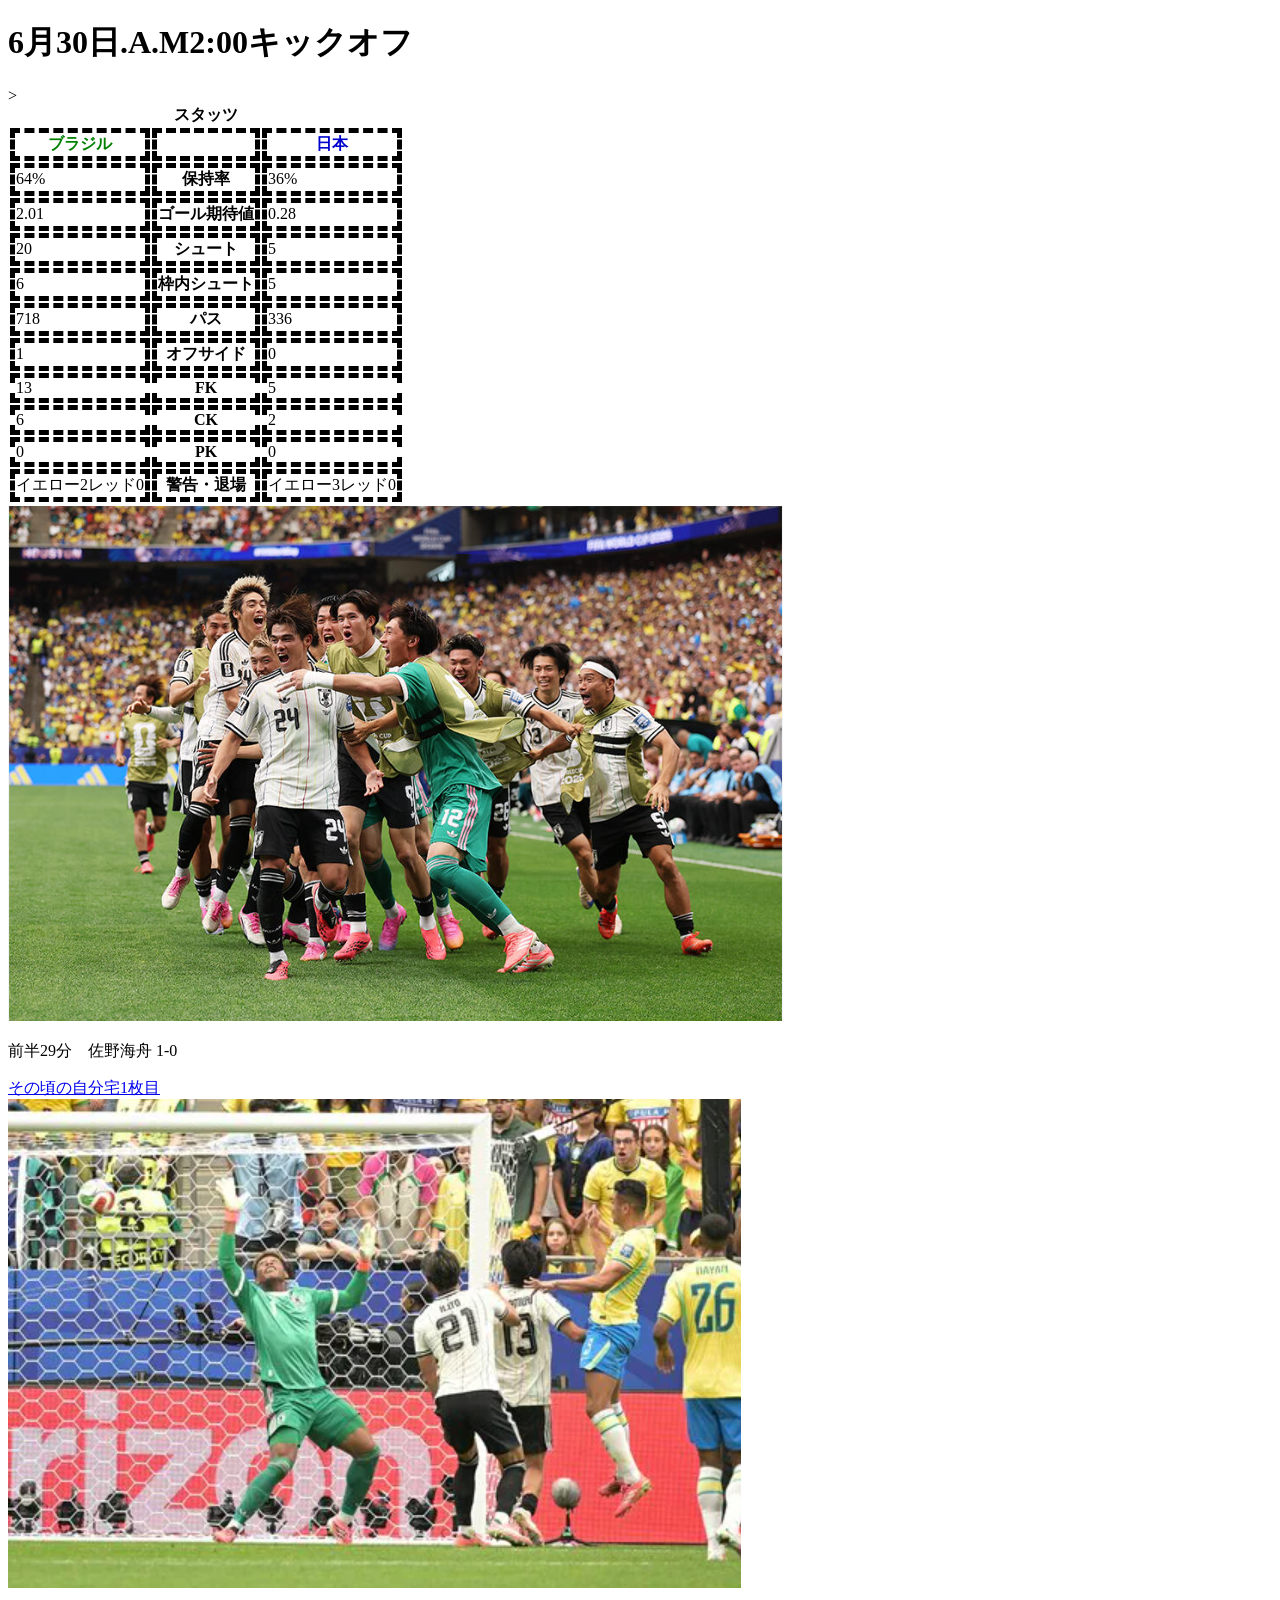
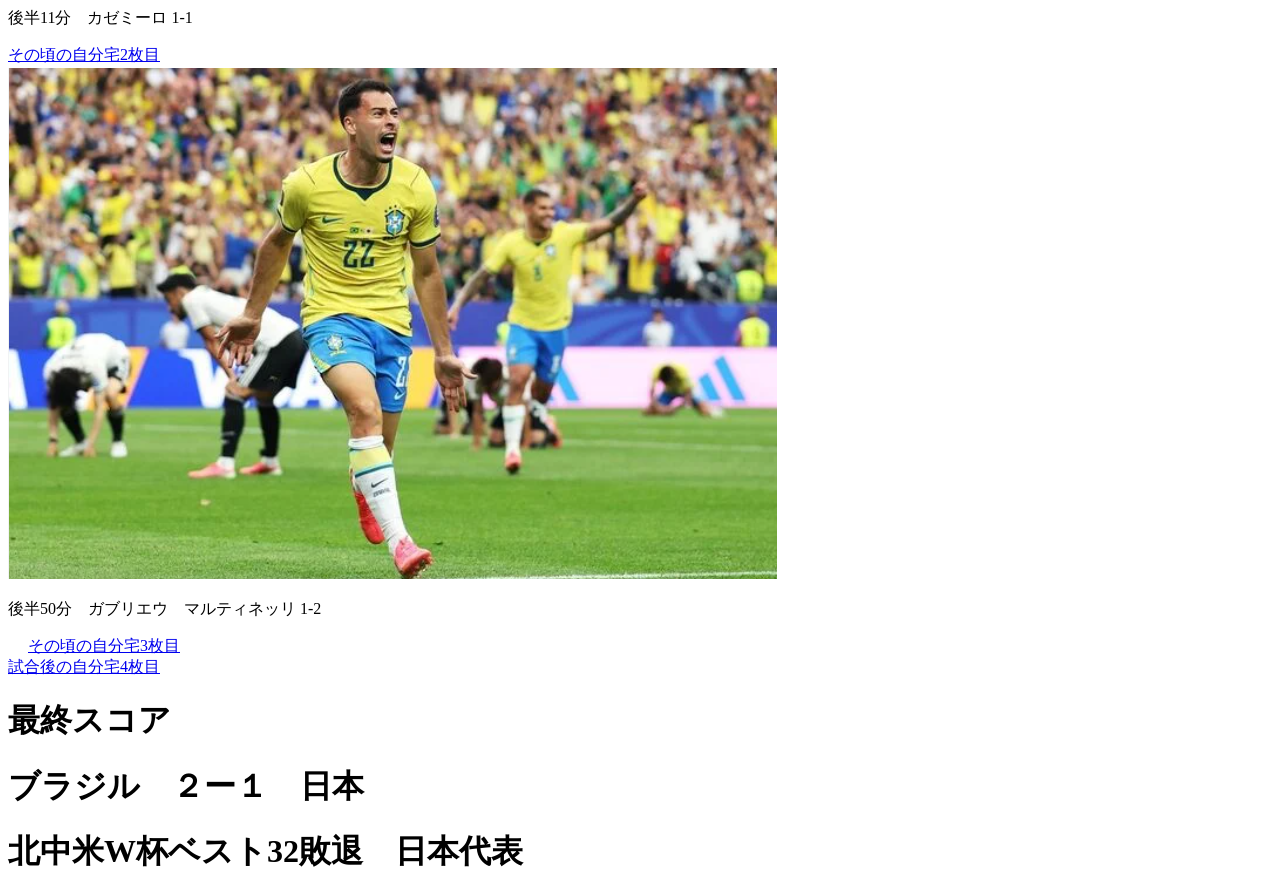
<file: index.html>
<!DOCTYPE html>
<html lang="ja">
<link rel="stylesheet"href="mystyle.css">
<head>
<title>サッカーW杯日本VSブラジル戦を振り返る</title>
</head>
<body>
<h1>6月30日.A.M2:00キックオフ</h1>
<table>
<caption>
<strong>スタッツ</strong>
</caption>
<thead>
<tr><th class="important">ブラジル</th><th>　　　</th><th class="importantt">日本</th></tr>
</thead>
<tbody>
<tr><td>64%</td><th>保持率</th><td>36%</td></tr>
<tr><td>2.01</td><th>ゴール期待値</th><td>0.28</td></tr>
<tr><td>20</td><th>シュート</th><td>5</td></tr>
<tr><td>6</td><th>枠内シュート</th><td>5</td></tr>
<tr><td>718</td><th>パス</th><td>336</td></tr>
<tr><td>1</td><th>オフサイド</th><td>0</td></tr>
<tr><td>13</td><th>FK</th><td>5</td></tr>
<tr><td>6</td><th>CK</th><td>2</td></tr>
<tr><td>0</td><th>PK</th><td>0</td></tr>
<tr><td>イエロー2レッド0</td><th>警告・退場</th><td>イエロー3レッド0</td>></tr>
</tbody>
</table>
<img src="image/スクリーンショット 2026-07-23 172928.png"></a>
<dl>前半29分　佐野海舟 1-0</dl>
<a href="a.html">その頃の自分宅1枚目</a><br>
<img src="image/スクリーンショット 2026-07-24 134904.png"></a>
<dl>後半11分　カゼミーロ 1-1</dl>
<a href="a.html">その頃の自分宅2枚目</a><br>
<img src="image/スクリーンショット 2026-07-24 135024.png"</a>
<dl>後半50分　ガブリエウ　マルティネッリ 1-2 </dl>　
<a href="a.html">その頃の自分宅3枚目</a><br>
<a href="a.html">試合後の自分宅4枚目</a><br>
<h1>最終スコア</h1>
<h1>ブラジル　２ー１　日本</h1>
<h1>北中米W杯ベスト32敗退　日本代表</h1>
</body>
</html>
</file>
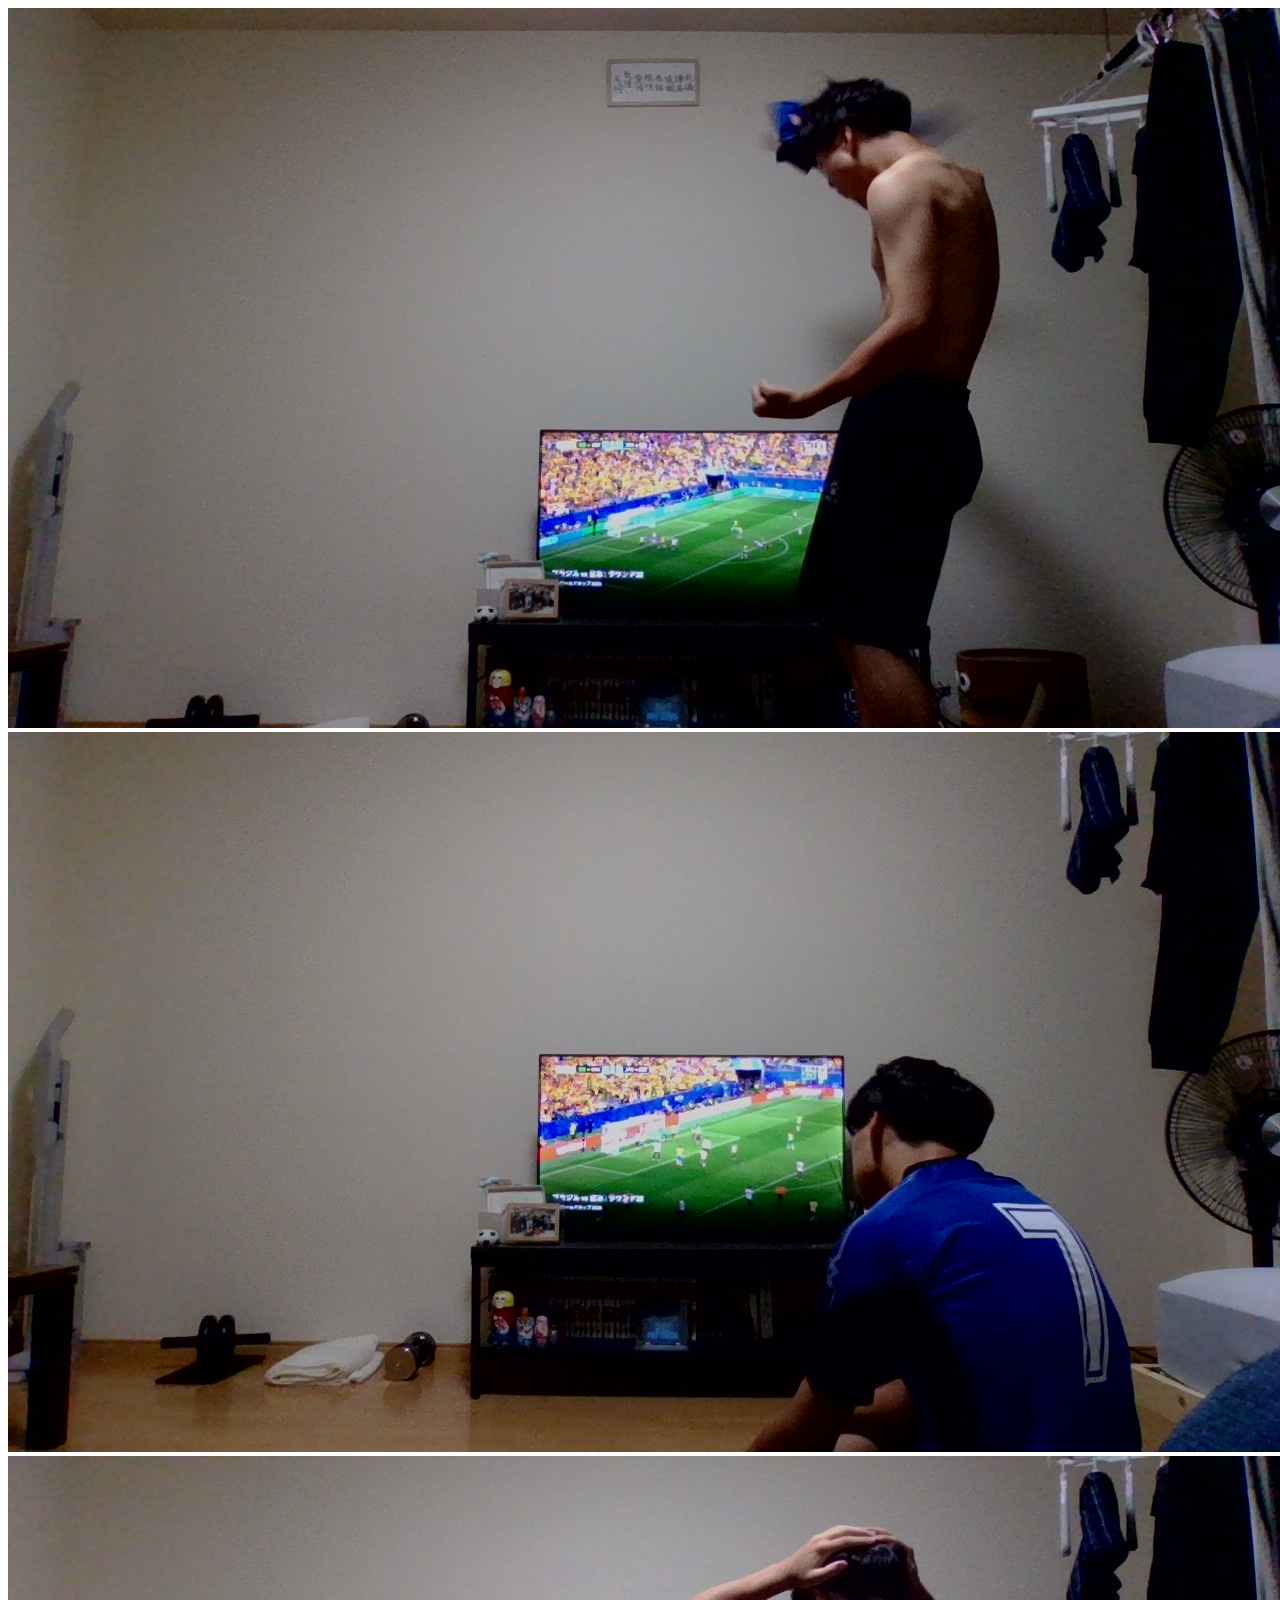
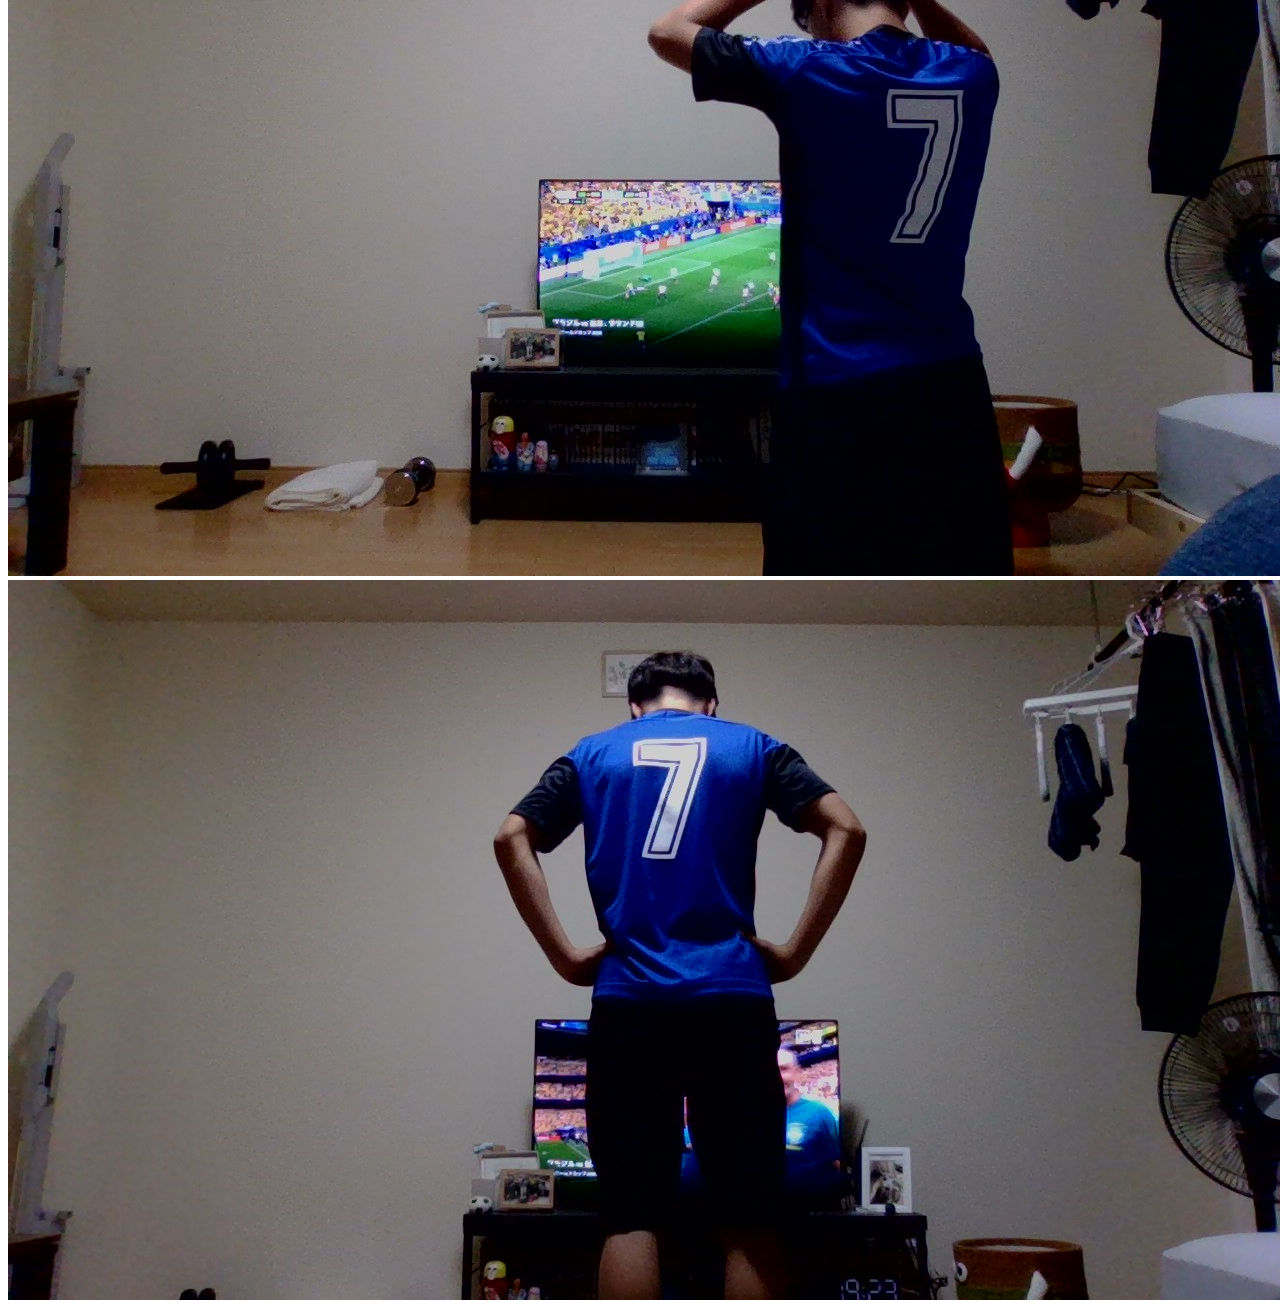
<file: a.html>
<!DOCTYPE html>
<html lang="ja">
<head>
<meta charset="UTF-8">
</head>
<body>
<img src="image/WIN_20260724_19_16_06_Pro.jpg"></a>
<img src="image/WIN_20260724_19_19_02_Pro.jpg"></a>
<img src="image/WIN_20260724_19_22_17_Pro.jpg"></a>
<img src="image/WIN_20260724_19_23_38_Pro.jpg"></a>
</body>
</html>
</file>
<file: mystyle.css>
h1{color:#000000;}
th,td{border:dashed thick black;}
th.important{color:#008000}
th.importantt{color:#0000cd}
</file>
